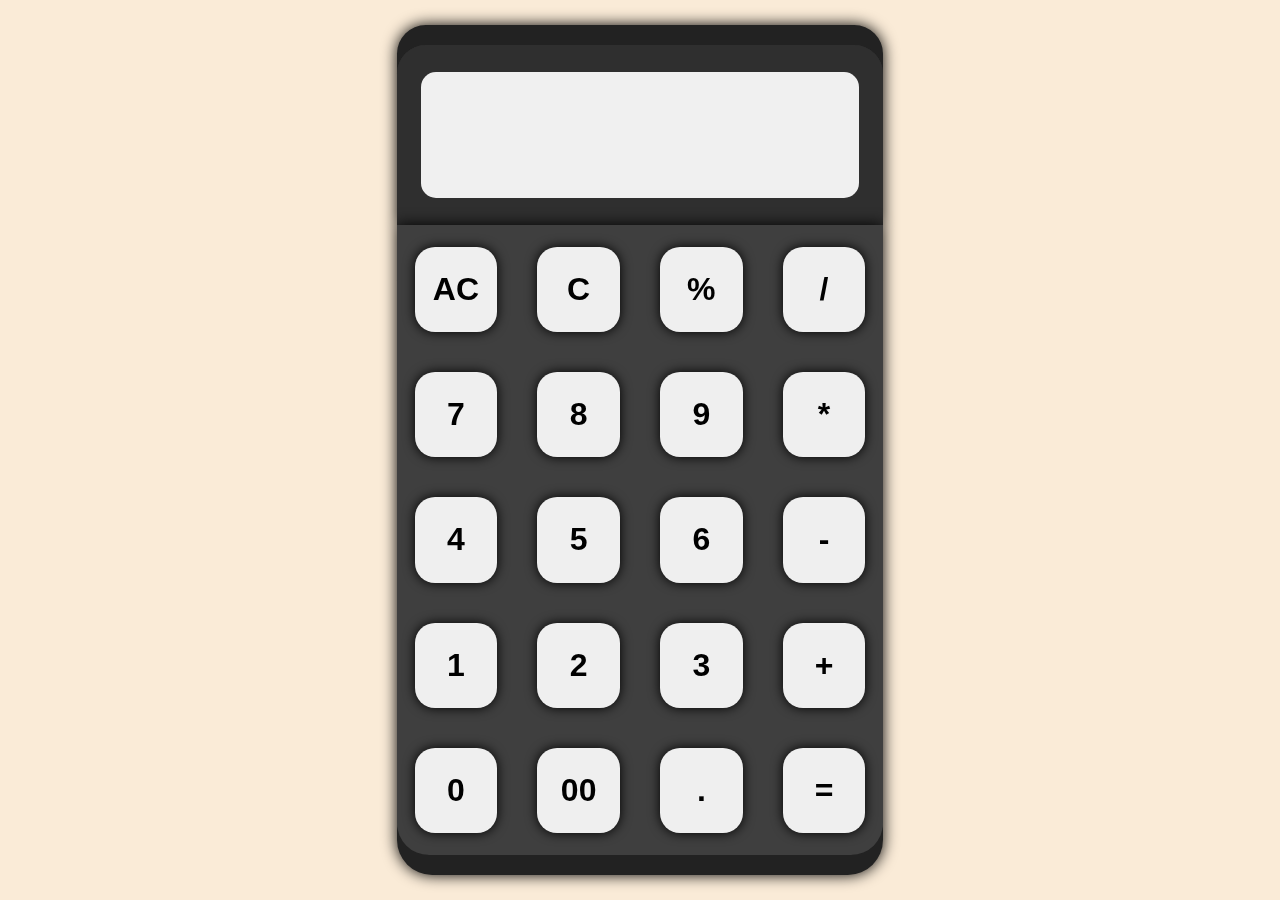
<file: Calculator/index.html>
<!DOCTYPE html>
<html lang="en">
<head>
    <meta charset="UTF-8">
    <meta name="viewport" content="width=device-width, initial-scale=1.0">
    <title>Calculator</title>
    <link rel="stylesheet" href="style.css">
</head>
<body>
    <div class="wrapper">
        <div class="upper-body">
            <div class="display-bg">
                <div class="display"></div>
            </div>
        </div>
        <div class="lower-body">
            <div class="lower-bg">
                <button class="btn btn1"><p>AC</p></button>
                <button class="btn btn2"><p>C</p></button>
                <button class="btn btn3"><p>%</p></button>
                <button class="btn btn4"><p>/</p></button>
                <button class="btn btn5"><p>7</p></button>
                <button class="btn btn6"><p>8</p></button>
                <button class="btn btn7"><p>9</p></button>
                <button class="btn btn8"><p>*</p></button>
                <button class="btn btn9"><p>4</p></button>
                <button class="btn btn10"><p>5</p></button>
                <button class="btn btn11"><p>6</p></button>
                <button class="btn btn12"><p>-</p></button>
                <button class="btn btn13"><p>1</p></button>
                <button class="btn btn14"><p>2</p></button>
                <button class="btn btn15"><p>3</p></button>
                <button class="btn btn16"><p>+</p></button>
                <button class="btn btn17"><p>0</p></button>
                <button class="btn btn18"><p>00</p></button>
                <button class="btn btn19"><p>.</p></button>
                <button class="btn btn120"><p>=</p></button>
            </div>
        </div>
    </div>




    <script src="main.js"></script>
</body>
</html>
</file>
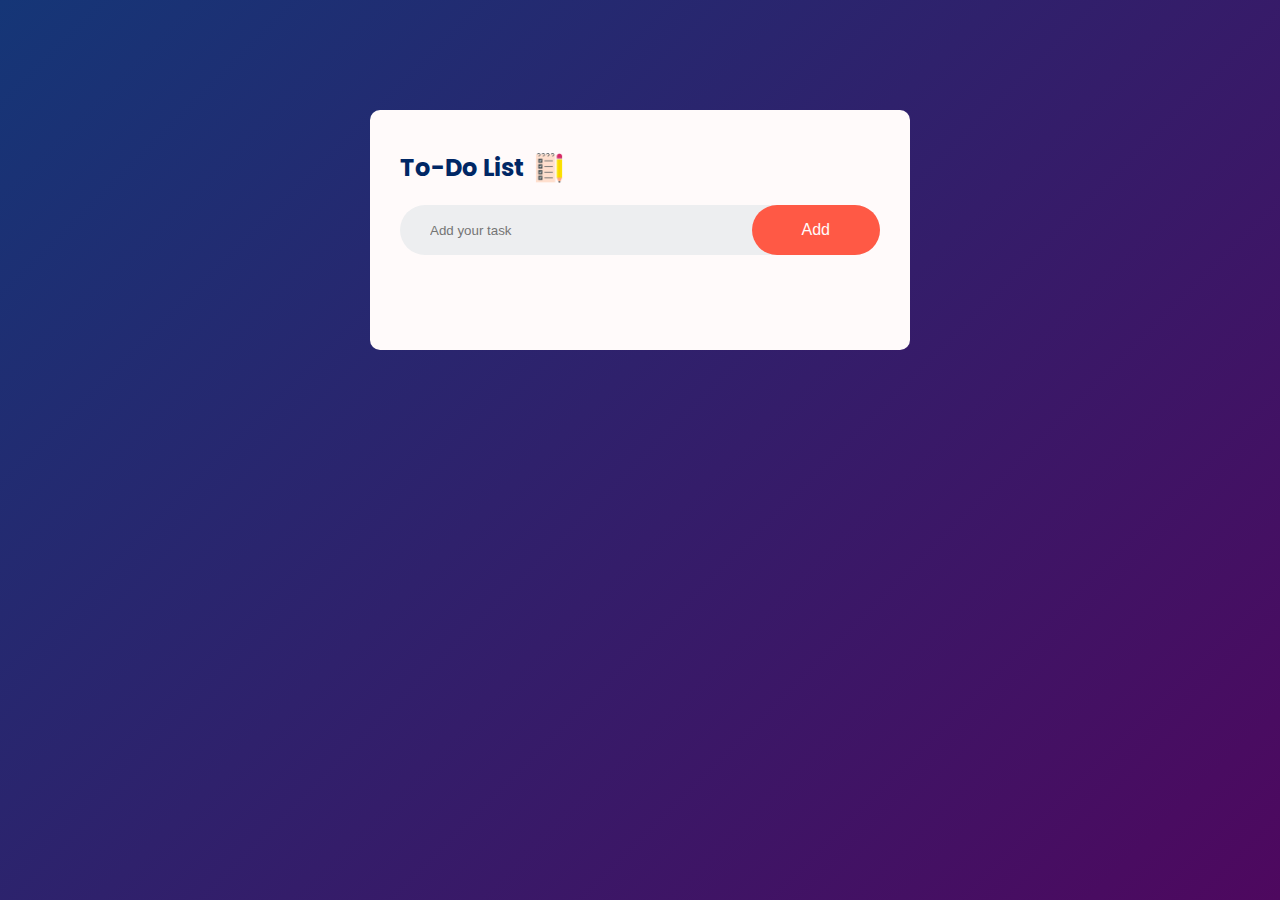
<file: To-Do_App/index.html>
<!DOCTYPE html>
<html lang="en">
<head>
    <meta charset="UTF-8">
    <meta name="viewport" content="width=device-width, initial-scale=1.0">
    <title>To-Do List App</title>
    <link rel="shortcut icon" href="./Assets/to-do-list.png" type="image/x-icon">
    <link rel="stylesheet" href="style.css">
</head>
<body>
    <div class="container">
        <div class="todo-app">
            <h2>To-Do List <img src="./Assets/notepad.png"></h2>

            <div class="row">
                <input type="text" id="input-box" placeholder="Add your task" autocomplete="false" >
                <button id="btn">Add</button>
            </div>
            <ul id="list-container"> 
                <!-- <li class="checked">Task 1</li>
                <li>Task 2</li>
                <li>Task 3</li> -->
            </ul>
        </div>
    </div>

    <script src="main.js"></script>
</body>
</html>
</file>
<file: Calculator/style.css>
@import url('https://fonts.googleapis.com/css2?family=Poppins&display=swap');

* {
    margin: 0;
    padding: 0;
    box-sizing: border-box;
}

html , body {
    width: 100%;
    height: 100vh;
    font-family: 'Poppins', sans-serif;
}

.wrapper {
    width: 100%;
    display: flex;
    align-items: center;
    justify-content: center;
    flex-direction: column;
    background-color: antiquewhite;
    height: 100%;
}

.upper-body {
    width: 38%;
    height: 20%;
    display: flex;
    align-items: center;
    justify-content: center;
    position: relative;
    background-color: #2f2f2f;
    border: none;
    border-radius: 1.8rem;
    transition: transform 0.1s ease;
    box-shadow: 0 -20px #222; /* Shadow on top */
    filter: drop-shadow(0 0 0.45rem #000);
}

.upper-body::before {
    transform: translateY(-8px); /* Move button upwards */
    box-shadow: 0 -10px #222; /* Reduce shadow when pressed */
}

.display-bg {
    width: 100%;
    height: 100%;
    background-color: #2f2f2f;
    border-top-left-radius: 1.8rem;
    border-top-right-radius: 1.8rem;
    display: flex;
    justify-content: center;
    align-items: center;
}

.display {
    width: 90%;
    height: 70%;
    background-color: #F0F0F0;
    border-radius: 15px;
    display: flex;
    align-items: center;
    justify-content: flex-end;
    font-size: 3rem;
    font-weight: 900;
    overflow: hidden;
}

.lower-body {
    width: 38%;
    height: 70%;
    display: flex;
    align-items: center;
    justify-content: center;
    position: relative;
    transition: transform 0.1s ease;
    box-shadow: 0 20px #222;
    border-radius: 2.2rem;
    filter: drop-shadow(0 0 0.45rem #000);
}

.lower-body::before {
    transform: translateY(8px);
    box-shadow: 0 8px #222;
}

.lower-bg {
    width: 100%;
    height: 100%;
    background-color: #3f3f3f;
    border-bottom-left-radius: 2rem;
    border-bottom-right-radius: 2rem;
    display: flex;
    align-items: center;
    justify-content: center;
    gap: 1rem 2.5rem;
    flex-wrap: wrap;
    padding-block: 0.6rem;
}

.btn {
    width: 17%;
    height: 14%;
    border-radius: 20px;
    outline: none;
    border: none;
    box-shadow: 0 0 0.7rem #000;
    cursor: pointer;
}

.btn:active {
    transform: scale(0.9);
}

.btn p {
    font-size: 2rem;
    font-weight: 700;
}


@media (max-width: 768px) {
    
    .upper-body {
        width: 60%;
        height: 20%;
        box-shadow: 0 -12px #222;
    }   

    .lower-body {
        width: 60%;
        height: 65%;
        box-shadow: 0 12px #222;
    }   

    .lower-bg {
        gap: 1.3rem 2.4rem; 
    }
    
    .display {
        font-size: 2.3rem;
    }

    .btn {
        width: 16%;
        height: 13%;
    }

    .btn p {
        font-size: 1.7rem;
    }
}


@media (max-width: 576px) {
    .upper-body {
        width: 75%;
        height: 20%;
        box-shadow: 0 -12px #222;
    }   

    .lower-body {
        width: 75%;
        height: 65%;
        box-shadow: 0 12px #222;
    }   

    .lower-bg {
        gap: 1.3rem 1.85rem; 
    }
}

@media (max-width: 276px) {

    .upper-body {
        width: 90%;
        height: 20%;
        box-shadow: 0 -12px #222;
    }   

    .lower-body {
        width: 90%;
        height: 50%;
        box-shadow: 0 12px #222;
    }   

    .lower-bg {
        gap: 0.8rem 1.45rem; 
    }
    
    .display {
        font-size: 2rem;
    }

    .btn {
        width: 15%;
        height: 10%;
    }

    .btn p {
        font-size: 1rem;
    }
}
</file>
<file: To-Do_App/style.css>
@import url('https://fonts.googleapis.com/css2?family=Poppins&display=swap');

* {
    margin: 0;
    padding: 0;
    box-sizing: border-box;
}

html , body {
    width: 100%;
    height: 100vh;
    font-family: 'Poppins', sans-serif;
}

.container {
    width: 100%;
    min-height: 100vh;
    background: linear-gradient(135deg, #153677, #4e085f);
    padding: 10px;
}

.todo-app {
    width: 100%;
    max-width: 540px;
    background: snow;
    margin: 100px auto 20px;
    padding: 40px 30px 70px;
    border-radius: 10px;
}

.todo-app h2{
    color: #002765;
    display: flex;
    align-items: center;
    margin-bottom: 20px;
}

.todo-app h2 img {
    width: 30px;
    margin-left: 10px;
}

.row {
    display: flex;
    align-items: center;
    justify-content: space-between;
    background: #edeef0;
    border-radius: 30px;
    padding-left: 20px;
    margin-bottom: 25px;
}

input {
    flex: 1;
    border: none;
    outline: none;
    background-color: transparent;
    padding: 10px;
    font-weight: 14px;
}

button {
    border: none;
    outline: none;
    padding: 16px 50px;
    background: #ff5945;
    color: #fffafa;
    font-size: 16px;
    cursor: pointer;
    border-radius: 40px;
}

ul li {
    list-style-type: none;
    font-size: 17px;
    padding: 12px 8px 12px 50px;

    /*The user-select property controls whether the user can select text.*/
    user-select: none;

    cursor: pointer;
    position: relative;
}

ul li::before {
    content: '';
    position: absolute;
    height: 18px;
    width: 18px;
    border-radius: 50%;
    border:3px solid #cecece;
    /* border:2px solid #ff5945; */
    top: 14px;
    left: 10px;
}

ul li.checked {
    color: #555;
    text-decoration: line-through;
}

ul li.checked::before {
    background-color: #ff5845ea;
}

ul li span {
    position: absolute;
    right: 0;
    top: 5px;
    width: 40px;
    height: 40px;
    font-size: 22px;
    color: #555;
    line-height: 40px;
    text-align: center;
    border-radius: 50%;
}

ul li span:hover {
    background-color: #edeef0;
}
</file>
